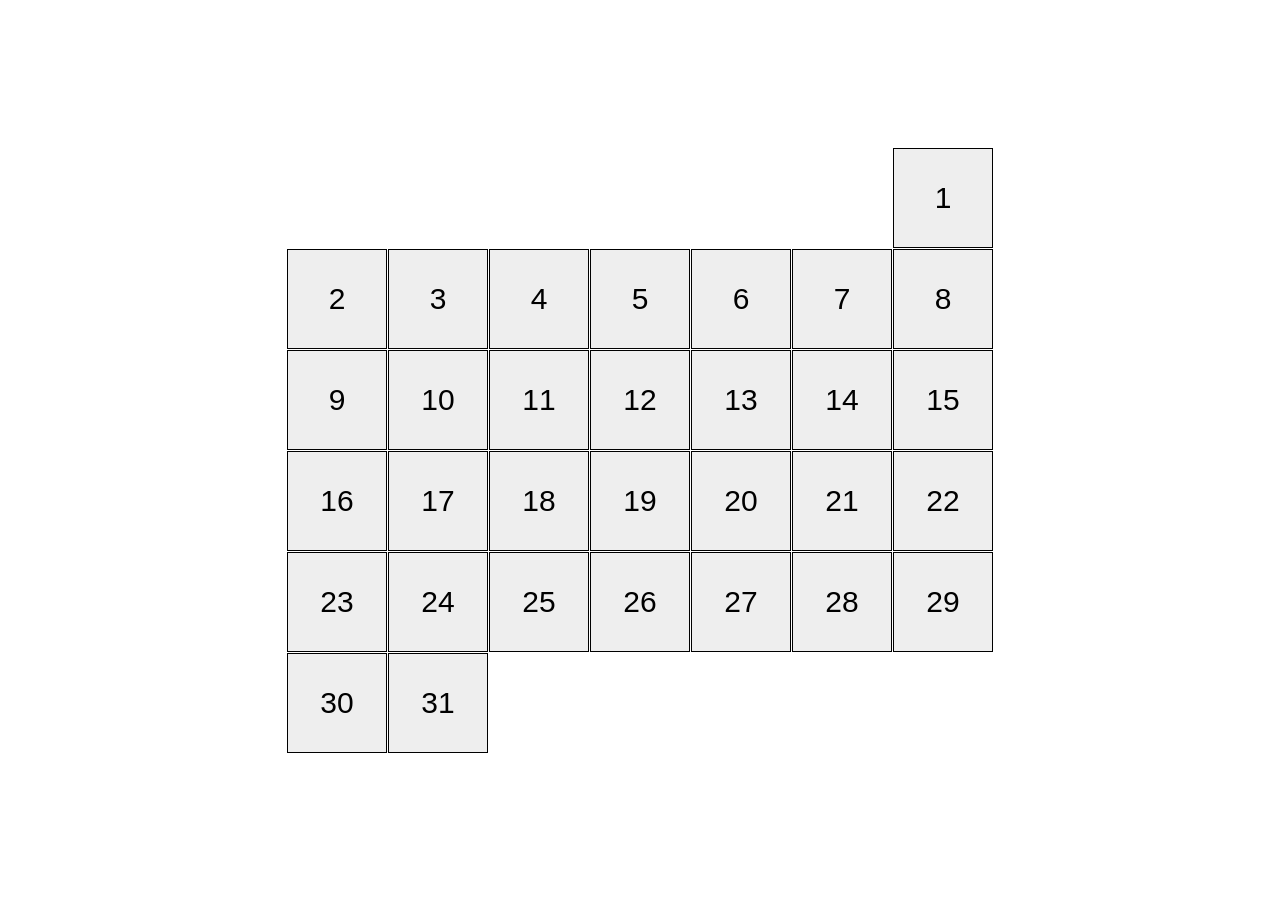
<file: index.html>
<!doctype html><html lang="en"><head><meta charset="utf-8"><meta name="viewport" content="width=device-width, initial-scale=1.0"><title>Calendar</title><link rel="stylesheet" href="index.f295b28a.css"></head><body class="main"> <div class="calendar calendar--month--length--31 calendar--start--day--sun"> <div class="calendar__day"></div> <div class="calendar__day"></div> <div class="calendar__day"></div> <div class="calendar__day"></div> <div class="calendar__day"></div> <div class="calendar__day"></div> <div class="calendar__day"></div> <div class="calendar__day"></div> <div class="calendar__day"></div> <div class="calendar__day"></div> <div class="calendar__day"></div> <div class="calendar__day"></div> <div class="calendar__day"></div> <div class="calendar__day"></div> <div class="calendar__day"></div> <div class="calendar__day"></div> <div class="calendar__day"></div> <div class="calendar__day"></div> <div class="calendar__day"></div> <div class="calendar__day"></div> <div class="calendar__day"></div> <div class="calendar__day"></div> <div class="calendar__day"></div> <div class="calendar__day"></div> <div class="calendar__day"></div> <div class="calendar__day"></div> <div class="calendar__day"></div> <div class="calendar__day"></div> <div class="calendar__day"></div> <div class="calendar__day"></div> <div class="calendar__day"></div> </div> </body></html>
</file>
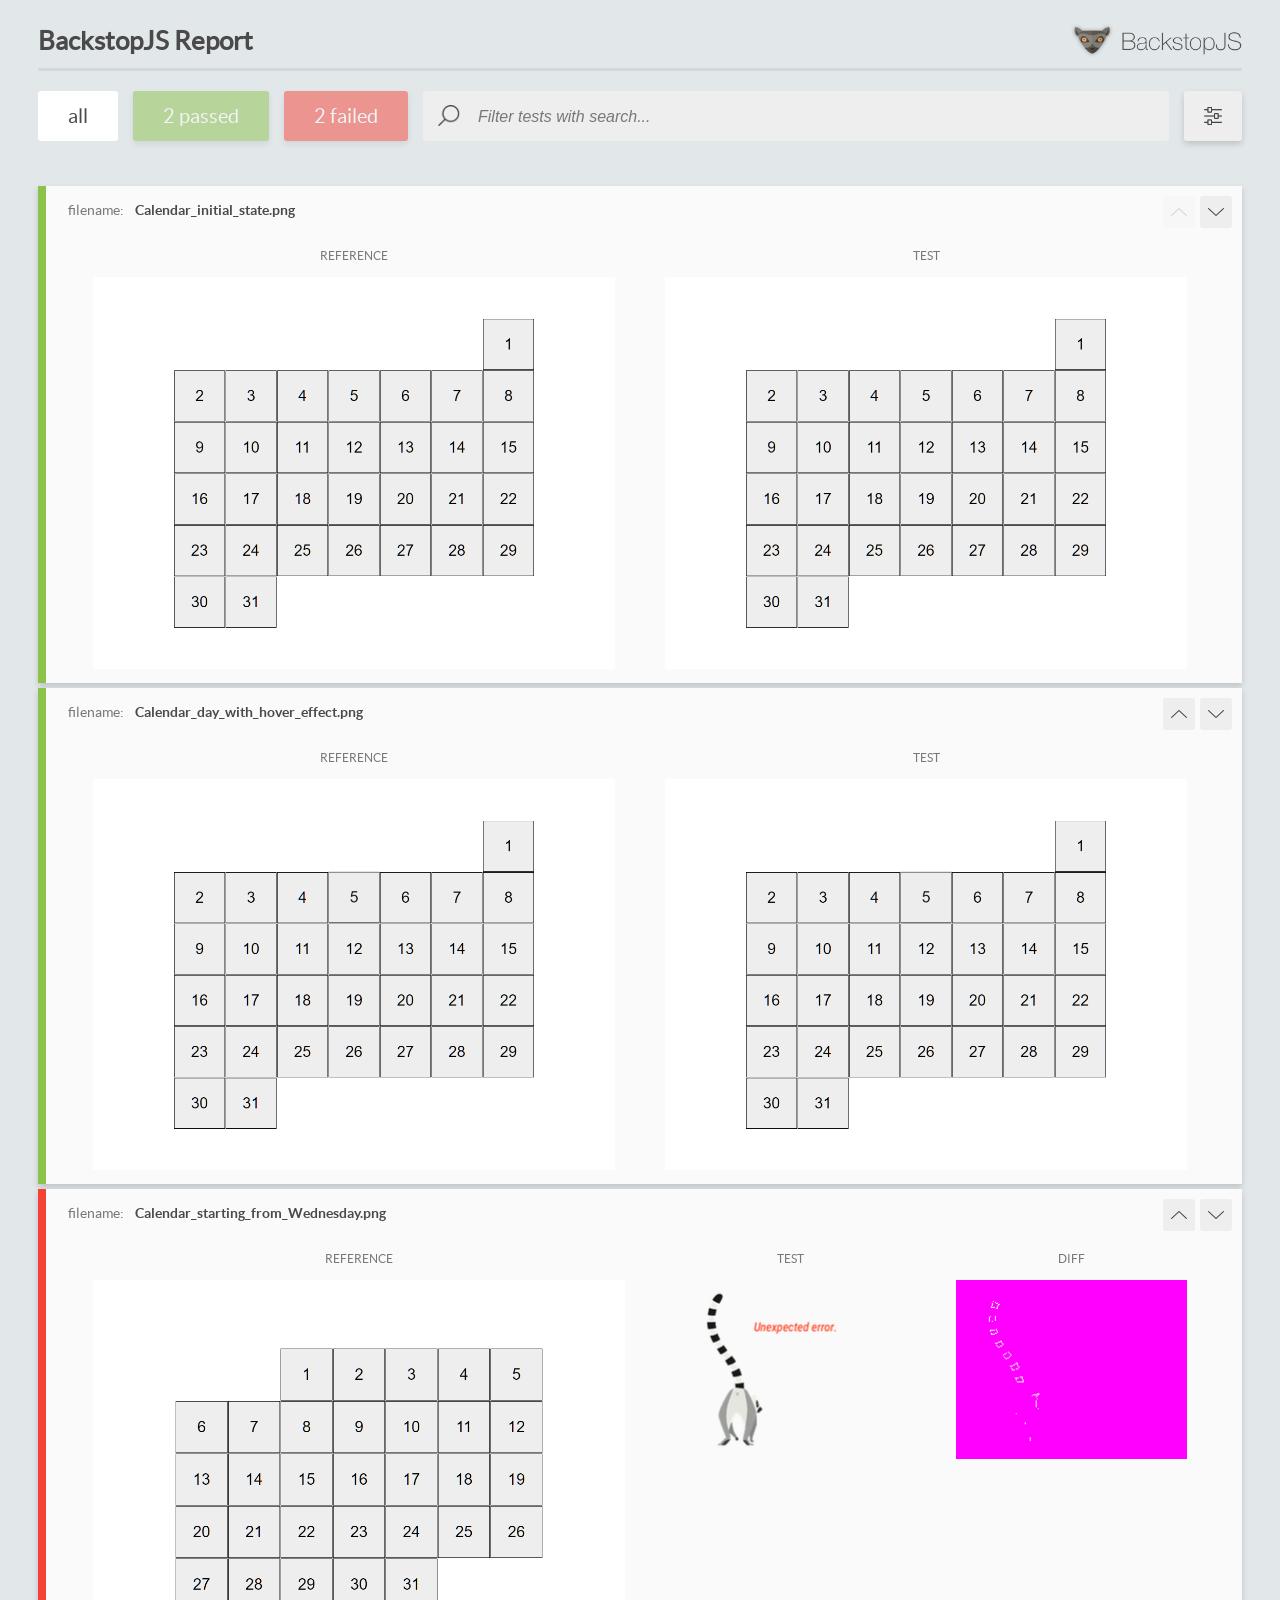
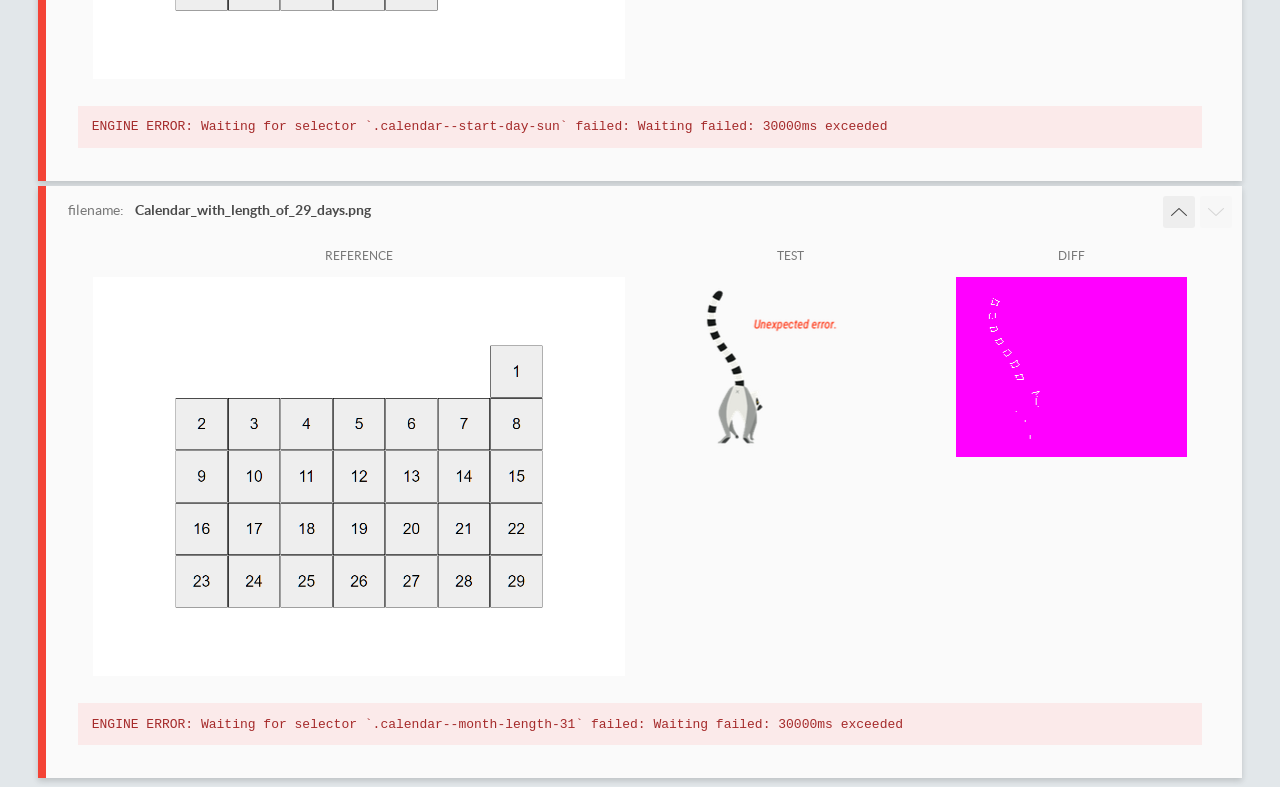
<file: report/html_report/index.html>
<!DOCTYPE html>
<html>
  <head>
    <meta charset="utf-8">
    <!-- Disable Cache -->
    <meta http-equiv="Cache-Control" content="no-cache, no-store, must-revalidate">
    <meta http-equiv="Pragma" content="no-cache">
    <meta http-equiv="Expires" content="0">

    <title>BackstopJS Report</title>

    <style>
      @font-face {
          font-family: 'latoregular';
          src: url('./assets/fonts/lato-regular-webfont.woff2') format('woff2'),
              url('./assets/fonts/lato-regular-webfont.woff') format('woff');
          font-weight: 400;
          font-style: normal;
      }
      @font-face {
          font-family: 'latobold';
          src: url('./assets/fonts/lato-bold-webfont.woff2') format('woff2'),
              url('./assets/fonts/lato-bold-webfont.woff') format('woff');
          font-weight: 700;
          font-style: normal;
      }

      .ReactModal__Body--open {
          overflow: hidden;
      }
      .ReactModal__Body--open .header {
        display: none;
      }

    </style>
  </head>
  <body style="background-color: #E2E7EA">
    <div id="root">

    </div>
    <script>
      function report (report) { // eslint-disable-line no-unused-vars
        window.tests = report;
      }
    </script>
    <script src="config.js"></script>
    <script src="index_bundle.js"></script>
  </body>
</html>
</file>
<file: index.f295b28a.css>
*{box-sizing:border-box}body{justify-content:center;align-items:center;height:100vh;margin:0;display:flex}.calendar{flex-wrap:wrap;align-self:center;gap:1px;max-width:726px;padding-left:10px;display:inline-flex}.calendar__day{background-color:#eee;border:1px solid #000;width:100px;height:100px;transition:transform .5s,background-color .5s}.calendar__day:hover{cursor:pointer;background-color:#ffbfcb;transform:translateY(-20px)}.calendar__day:first-child:before{content:"1";color:#000;justify-content:center;align-items:center;width:100%;height:100%;font-family:Arial,Helvetica,sans-serif;font-size:30px;display:flex}.calendar__day:nth-child(2):before{content:"2";color:#000;justify-content:center;align-items:center;width:100%;height:100%;font-family:Arial,Helvetica,sans-serif;font-size:30px;display:flex}.calendar__day:nth-child(3):before{content:"3";color:#000;justify-content:center;align-items:center;width:100%;height:100%;font-family:Arial,Helvetica,sans-serif;font-size:30px;display:flex}.calendar__day:nth-child(4):before{content:"4";color:#000;justify-content:center;align-items:center;width:100%;height:100%;font-family:Arial,Helvetica,sans-serif;font-size:30px;display:flex}.calendar__day:nth-child(5):before{content:"5";color:#000;justify-content:center;align-items:center;width:100%;height:100%;font-family:Arial,Helvetica,sans-serif;font-size:30px;display:flex}.calendar__day:nth-child(6):before{content:"6";color:#000;justify-content:center;align-items:center;width:100%;height:100%;font-family:Arial,Helvetica,sans-serif;font-size:30px;display:flex}.calendar__day:nth-child(7):before{content:"7";color:#000;justify-content:center;align-items:center;width:100%;height:100%;font-family:Arial,Helvetica,sans-serif;font-size:30px;display:flex}.calendar__day:nth-child(8):before{content:"8";color:#000;justify-content:center;align-items:center;width:100%;height:100%;font-family:Arial,Helvetica,sans-serif;font-size:30px;display:flex}.calendar__day:nth-child(9):before{content:"9";color:#000;justify-content:center;align-items:center;width:100%;height:100%;font-family:Arial,Helvetica,sans-serif;font-size:30px;display:flex}.calendar__day:nth-child(10):before{content:"10";color:#000;justify-content:center;align-items:center;width:100%;height:100%;font-family:Arial,Helvetica,sans-serif;font-size:30px;display:flex}.calendar__day:nth-child(11):before{content:"11";color:#000;justify-content:center;align-items:center;width:100%;height:100%;font-family:Arial,Helvetica,sans-serif;font-size:30px;display:flex}.calendar__day:nth-child(12):before{content:"12";color:#000;justify-content:center;align-items:center;width:100%;height:100%;font-family:Arial,Helvetica,sans-serif;font-size:30px;display:flex}.calendar__day:nth-child(13):before{content:"13";color:#000;justify-content:center;align-items:center;width:100%;height:100%;font-family:Arial,Helvetica,sans-serif;font-size:30px;display:flex}.calendar__day:nth-child(14):before{content:"14";color:#000;justify-content:center;align-items:center;width:100%;height:100%;font-family:Arial,Helvetica,sans-serif;font-size:30px;display:flex}.calendar__day:nth-child(15):before{content:"15";color:#000;justify-content:center;align-items:center;width:100%;height:100%;font-family:Arial,Helvetica,sans-serif;font-size:30px;display:flex}.calendar__day:nth-child(16):before{content:"16";color:#000;justify-content:center;align-items:center;width:100%;height:100%;font-family:Arial,Helvetica,sans-serif;font-size:30px;display:flex}.calendar__day:nth-child(17):before{content:"17";color:#000;justify-content:center;align-items:center;width:100%;height:100%;font-family:Arial,Helvetica,sans-serif;font-size:30px;display:flex}.calendar__day:nth-child(18):before{content:"18";color:#000;justify-content:center;align-items:center;width:100%;height:100%;font-family:Arial,Helvetica,sans-serif;font-size:30px;display:flex}.calendar__day:nth-child(19):before{content:"19";color:#000;justify-content:center;align-items:center;width:100%;height:100%;font-family:Arial,Helvetica,sans-serif;font-size:30px;display:flex}.calendar__day:nth-child(20):before{content:"20";color:#000;justify-content:center;align-items:center;width:100%;height:100%;font-family:Arial,Helvetica,sans-serif;font-size:30px;display:flex}.calendar__day:nth-child(21):before{content:"21";color:#000;justify-content:center;align-items:center;width:100%;height:100%;font-family:Arial,Helvetica,sans-serif;font-size:30px;display:flex}.calendar__day:nth-child(22):before{content:"22";color:#000;justify-content:center;align-items:center;width:100%;height:100%;font-family:Arial,Helvetica,sans-serif;font-size:30px;display:flex}.calendar__day:nth-child(23):before{content:"23";color:#000;justify-content:center;align-items:center;width:100%;height:100%;font-family:Arial,Helvetica,sans-serif;font-size:30px;display:flex}.calendar__day:nth-child(24):before{content:"24";color:#000;justify-content:center;align-items:center;width:100%;height:100%;font-family:Arial,Helvetica,sans-serif;font-size:30px;display:flex}.calendar__day:nth-child(25):before{content:"25";color:#000;justify-content:center;align-items:center;width:100%;height:100%;font-family:Arial,Helvetica,sans-serif;font-size:30px;display:flex}.calendar__day:nth-child(26):before{content:"26";color:#000;justify-content:center;align-items:center;width:100%;height:100%;font-family:Arial,Helvetica,sans-serif;font-size:30px;display:flex}.calendar__day:nth-child(27):before{content:"27";color:#000;justify-content:center;align-items:center;width:100%;height:100%;font-family:Arial,Helvetica,sans-serif;font-size:30px;display:flex}.calendar__day:nth-child(28):before{content:"28";color:#000;justify-content:center;align-items:center;width:100%;height:100%;font-family:Arial,Helvetica,sans-serif;font-size:30px;display:flex}.calendar__day:nth-child(29):before{content:"29";color:#000;justify-content:center;align-items:center;width:100%;height:100%;font-family:Arial,Helvetica,sans-serif;font-size:30px;display:flex}.calendar__day:nth-child(30):before{content:"30";color:#000;justify-content:center;align-items:center;width:100%;height:100%;font-family:Arial,Helvetica,sans-serif;font-size:30px;display:flex}.calendar__day:nth-child(31):before{content:"31";color:#000;justify-content:center;align-items:center;width:100%;height:100%;font-family:Arial,Helvetica,sans-serif;font-size:30px;display:flex}.calendar--start--day--mon .calendar__day:first-child{margin-left:0}.calendar--start--day--tue .calendar__day:first-child{margin-left:101px}.calendar--start--day--wed .calendar__day:first-child{margin-left:202px}.calendar--start--day--thu .calendar__day:first-child{margin-left:303px}.calendar--start--day--fri .calendar__day:first-child{margin-left:404px}.calendar--start--day--sat .calendar__day:first-child{margin-left:505px}.calendar--start--day--sun .calendar__day:first-child{margin-left:606px}.calendar--month--length--28 .calendar__day:nth-child(n+29),.calendar--month--length--29 .calendar__day:nth-child(n+30),.calendar--month--length--30 .calendar__day:nth-child(n+31),.calendar--month--length--31 .calendar__day:nth-child(n+32){display:none}
/*# sourceMappingURL=index.f295b28a.css.map */
</file>
